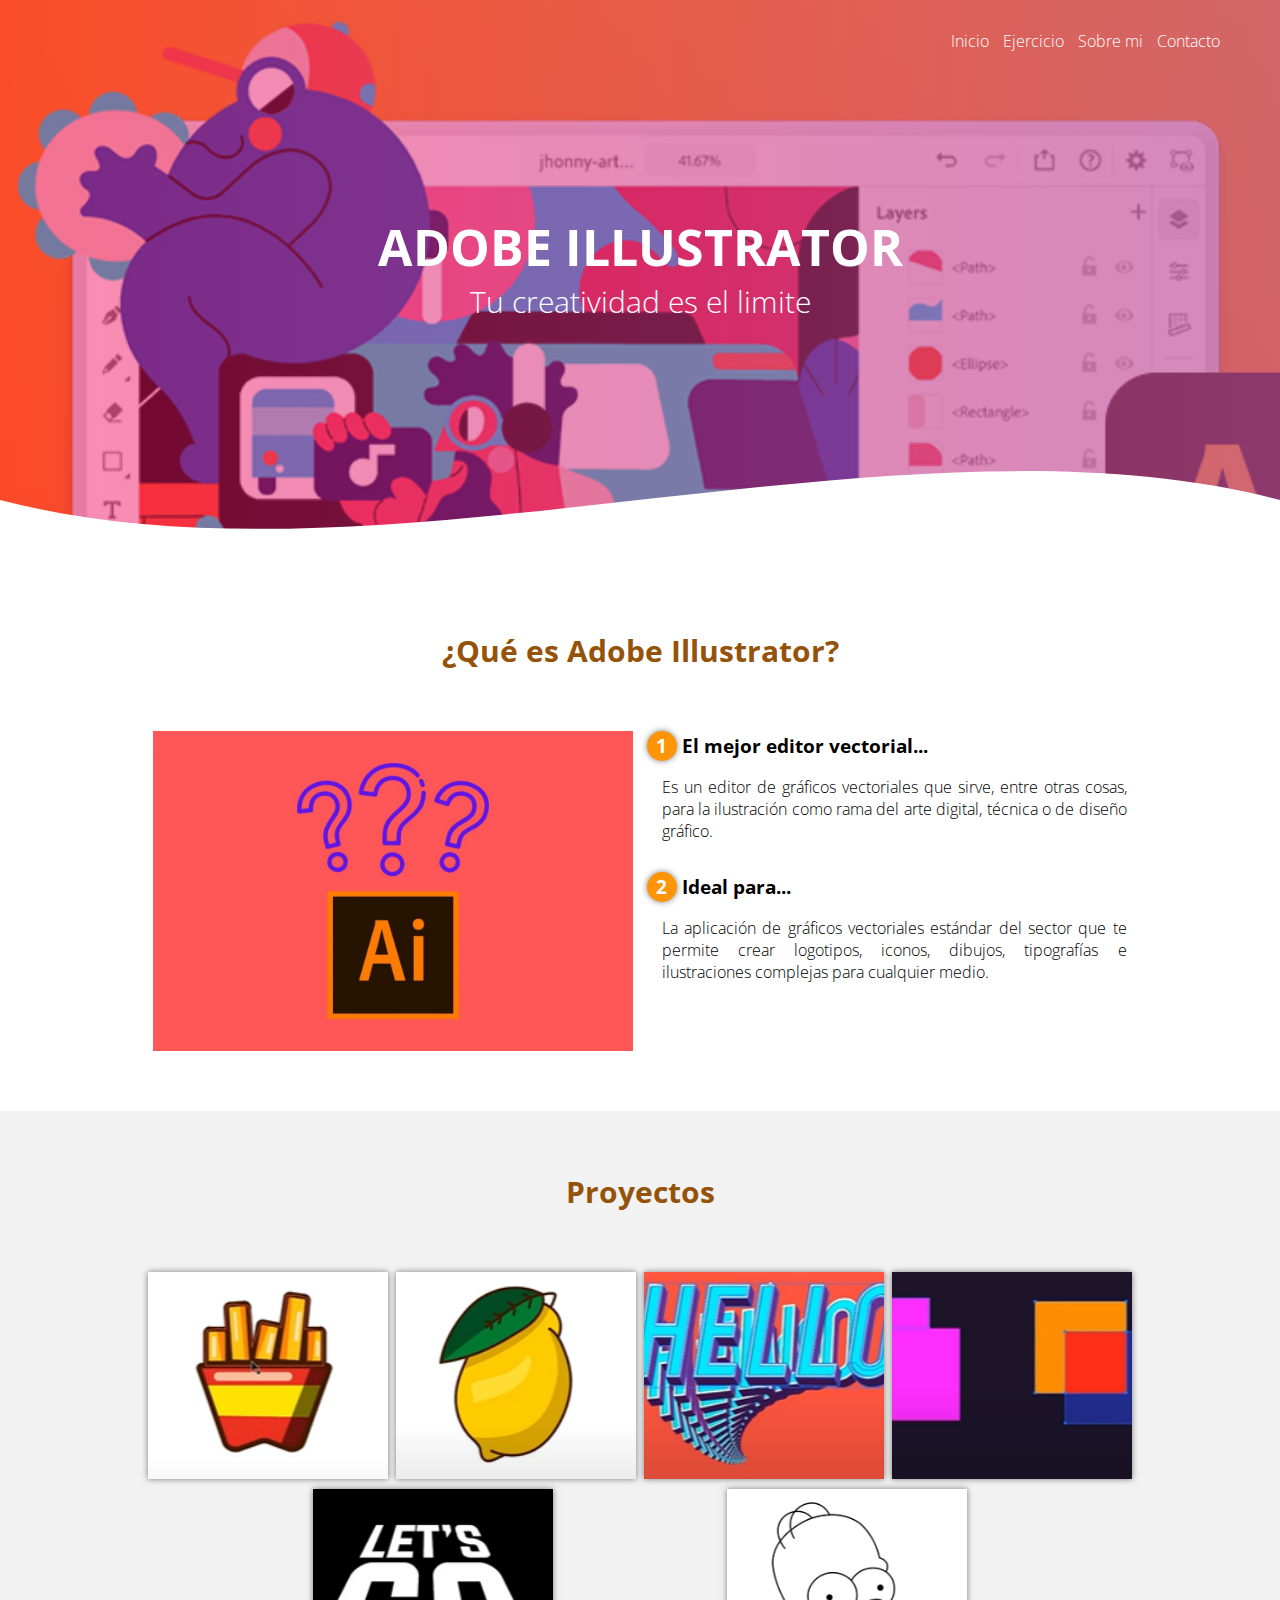
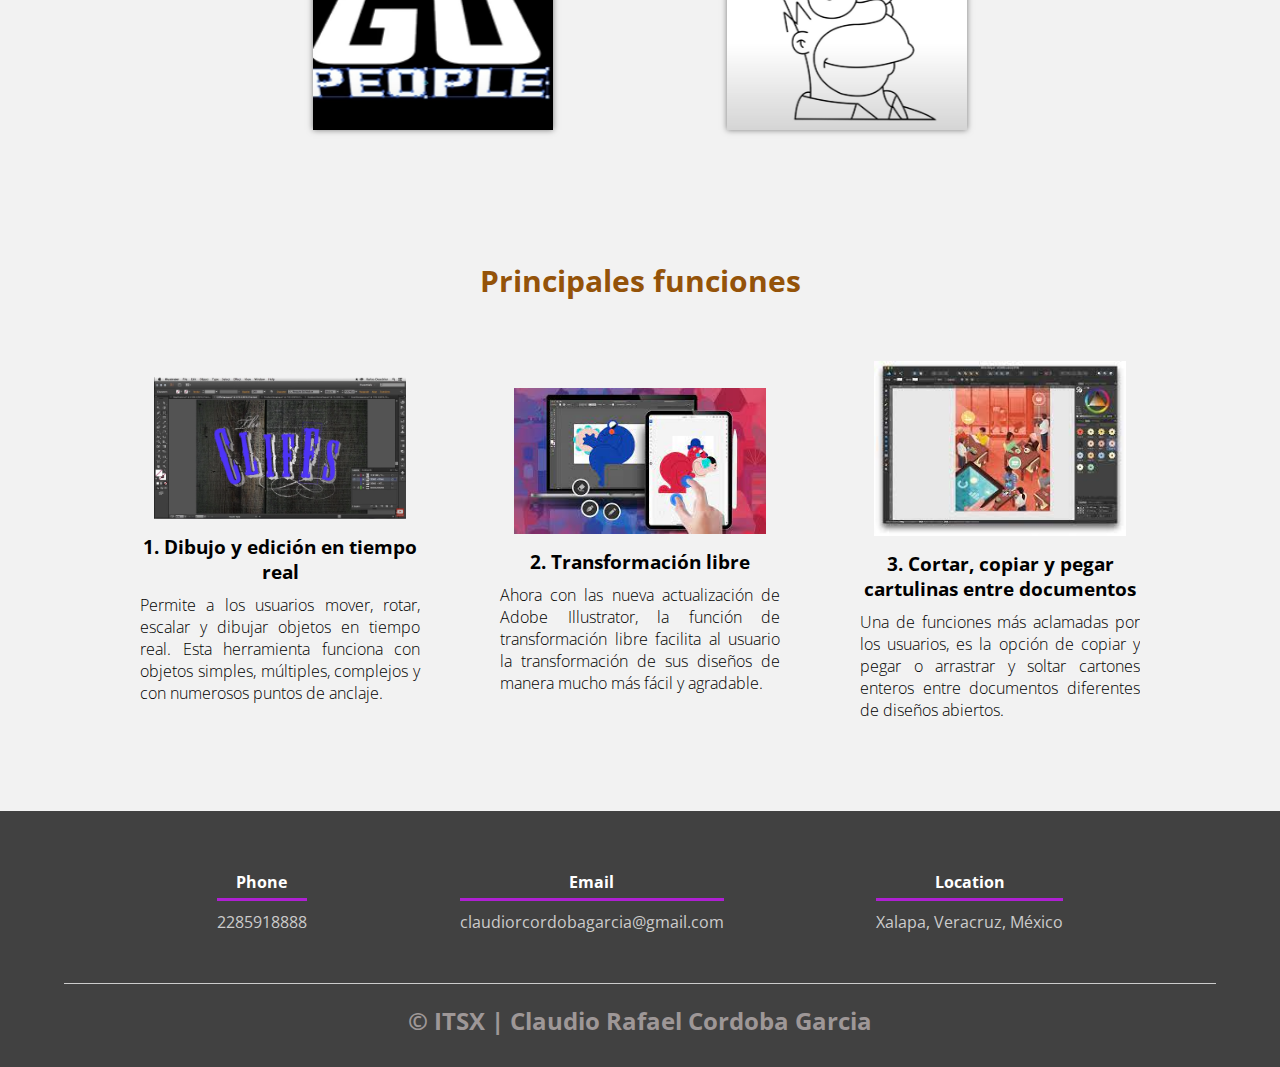
<file: PAGINA WEB/index.html>
<!-- VERSION DE HTML (5) -->
<!DOCTYPE html>
<!-- LENGUAJE USADO -->
<html lang="es">
<!-- INICIO DE CABECERA -->
<head>
    <meta charset="UTF-8">
    <meta name="viewport" content="width=device-width, initial-scale=1.0">
    <meta http-equiv="X-UA-Compatible" content="ie=edge">
    <title>Página web</title> <!-- NOMBRE DE LA PESTAÑA-->
    <link rel="shortcut icon" href="img/itsx.png" type="image/x-icon"> <!--ICONO EN LA PAGINA-->
    <link rel="stylesheet" href="css/estilos.css"> <!-- REFERENCIA A LA HOJA DE ESTILOS-->
    <link href="https://fonts.googleapis.com/css?family=Open+Sans:300,400,700,800&display=swap" rel="stylesheet"> <!-- REFERENCIA A LA FUENTE UTILIZADA-->
</head>

<!-- INICIO DE BODY -->
<body>
    <header> 
        <nav> <!-- BARRA DE NAVEGACION-->
            <a href="index.html">Inicio</a>
            <a href="ejercicios.html">Ejercicio</a>
            <a href="https://www.facebook.com/profile.php?id=100008153896256">Sobre mi</a>
            <a href="contacto.html">Contacto</a>
        </nav>
        <section class="textos-header">
            <h1>ADOBE ILLUSTRATOR</h1>
            <h2>Tu creatividad es el limite</h2>
        </section>
        <div class="wave" style="height: 150px; overflow: hidden;"><svg viewBox="0 0 500 150" preserveAspectRatio="none"
                style="height: 100%; width: 100%;">
                <path d="M0.00,49.98 C150.00,150.00 349.20,-50.00 500.00,49.98 L500.00,150.00 L0.00,150.00 Z"
                    style="stroke: none; fill: #fff;"></path>
            </svg></div>
    </header>
    <main>
        <section class="contenedor sobre-nosotros">
            <h2 class="titulo">¿Qué es Adobe Illustrator?</h2>
            <div class="contenedor-sobre-nosotros">
                <img src="img/AD1.jpg" alt="" class="imagen-about-us">
                <div class="contenido-textos">
                    <h3><span>1</span>El mejor editor vectorial...</h3>
                    <p>Es un editor de gráficos vectoriales que sirve, entre otras cosas, para la ilustración como rama del arte digital, 
                        técnica o de diseño gráfico.</p>
                    <h3><span>2</span>Ideal para...</h3>
                    <p> La aplicación de gráficos vectoriales estándar del sector que te permite crear logotipos, iconos, dibujos, tipografías e ilustraciones complejas para cualquier medio.</p>
                </div>
            </div>
        </section>
        <section class="portafolio">
            <div class="contenedor">
                <h2 class="titulo">Proyectos</h2>
                <div class="galeria-port">
                    <div class="imagen-port">
                        <img src="img/p1.png" alt="">
                        <div class="hover-galeria">
                            <img src="img/icono1.png" alt="">
                            <a href="https://www.youtube.com/watch?v=sekxanyTmGM&list=PL1LZ9tjvKzYejzln3MbyBLo1JPdXSExAP&ab_channel=GuillotDise%C3%B1aTutoriales">Descargalo</a>
                        </div>
                    </div>
                    <div class="imagen-port">
                        <img src="img/p2.png" alt="">
                        <div class="hover-galeria">
                            <img src="img/icono1.png" alt="">
                            <a href="https://www.youtube.com/watch?v=NtLW7djA15s&list=PL1LZ9tjvKzYejzln3MbyBLo1JPdXSExAP&index=3&ab_channel=GuillotDise%C3%B1aTutoriales">Descargalo</a>
                        </div>
                    </div>
                    <div class="imagen-port">
                        <img src="img/p3.png" alt="">
                        <div class="hover-galeria">
                            <img src="img/icono1.png" alt="">
                            <a href="https://www.youtube.com/watch?v=a1yAfoKNXxU&list=PL1LZ9tjvKzYejzln3MbyBLo1JPdXSExAP&index=4&ab_channel=GuillotDise%C3%B1aTutoriales">Descargalo</a>
                        </div>
                    </div>
                    <div class="imagen-port">
                        <img src="img/p4.png" alt="">
                        <div class="hover-galeria">
                            <img src="img/icono1.png" alt="">
                            <a href="https://www.youtube.com/watch?v=6tZU5ayamcM&list=PL1LZ9tjvKzYejzln3MbyBLo1JPdXSExAP&index=5&ab_channel=GuillotDise%C3%B1aTutoriales">Descargalo</a>
                        </div>
                    </div>
                    <div class="imagen-port">
                        <img src="img/p5.png" alt="">
                        <div class="hover-galeria">
                            <img src="img/icono1.png" alt="">
                            <a href="https://www.youtube.com/watch?v=YPsPMqHnUcE&list=PL1LZ9tjvKzYejzln3MbyBLo1JPdXSExAP&index=6&ab_channel=GuillotDise%C3%B1aTutoriales">Descargalo</a>
                        </div>
                    </div>
                    <div class="imagen-port">
                        <img src="img/p6.png" alt="">
                        <div class="hover-galeria">
                            <img src="img/icono1.png" alt="">
                            <a href="https://www.youtube.com/watch?v=0Fbg30buAjc&list=PL1LZ9tjvKzYejzln3MbyBLo1JPdXSExAP&index=7&ab_channel=GuillotDise%C3%B1aTutoriales">Descargalo</a>
                        </div>
                    </div>
                    
                </div>
            </div>
        </section>
        <section class="about-services">
            <div class="contenedor">
                <h2 class="titulo">Principales funciones</h2>
                <div class="servicio-cont">
                    <div class="servicio-ind">
                        <img src="img/s1.png" alt="">
                        <h3>1.   Dibujo y edición en tiempo real</h3>
                        <p>Permite a los usuarios mover, rotar, escalar y dibujar objetos en tiempo real. Esta herramienta funciona con objetos simples, múltiples, complejos y con numerosos puntos de anclaje.</p>
                    </div>
                    <div class="servicio-ind">
                        <img src="img/s2.jpeg" alt="">
                        <h3>2.   Transformación libre</h3>
                        <p>Ahora con las nueva actualización de Adobe Illustrator, la función de transformación libre facilita al usuario la transformación de sus diseños de manera mucho más fácil y agradable.</p>
                    </div>
                    <div class="servicio-ind">
                        <img src="img/s3.jpeg" alt="">
                        <h3>3. Cortar, copiar y pegar cartulinas entre documentos</h3>
                        <p>Una de funciones más aclamadas por los usuarios, es la opción de copiar y pegar o arrastrar y soltar cartones enteros entre documentos diferentes de diseños abiertos.</p>
                    </div>
                </div>
            </div>
        </section>
        
    </main>
    <footer>
        <div class="contenedor-footer">
            <div class="content-foo">
                <h4>Phone</h4>
                <p>2285918888</p>
            </div>
            <div class="content-foo">
                <h4>Email</h4>
                <p>claudiorcordobagarcia@gmail.com</p>
            </div>
            <div class="content-foo">
                <h4>Location</h4>
                <p>Xalapa, Veracruz, México</p>
            </div>
        </div>
        <h2 class="titulo-final">&copy; ITSX | Claudio Rafael Cordoba Garcia</h2>
    </footer>
</body>

</html>
</file>
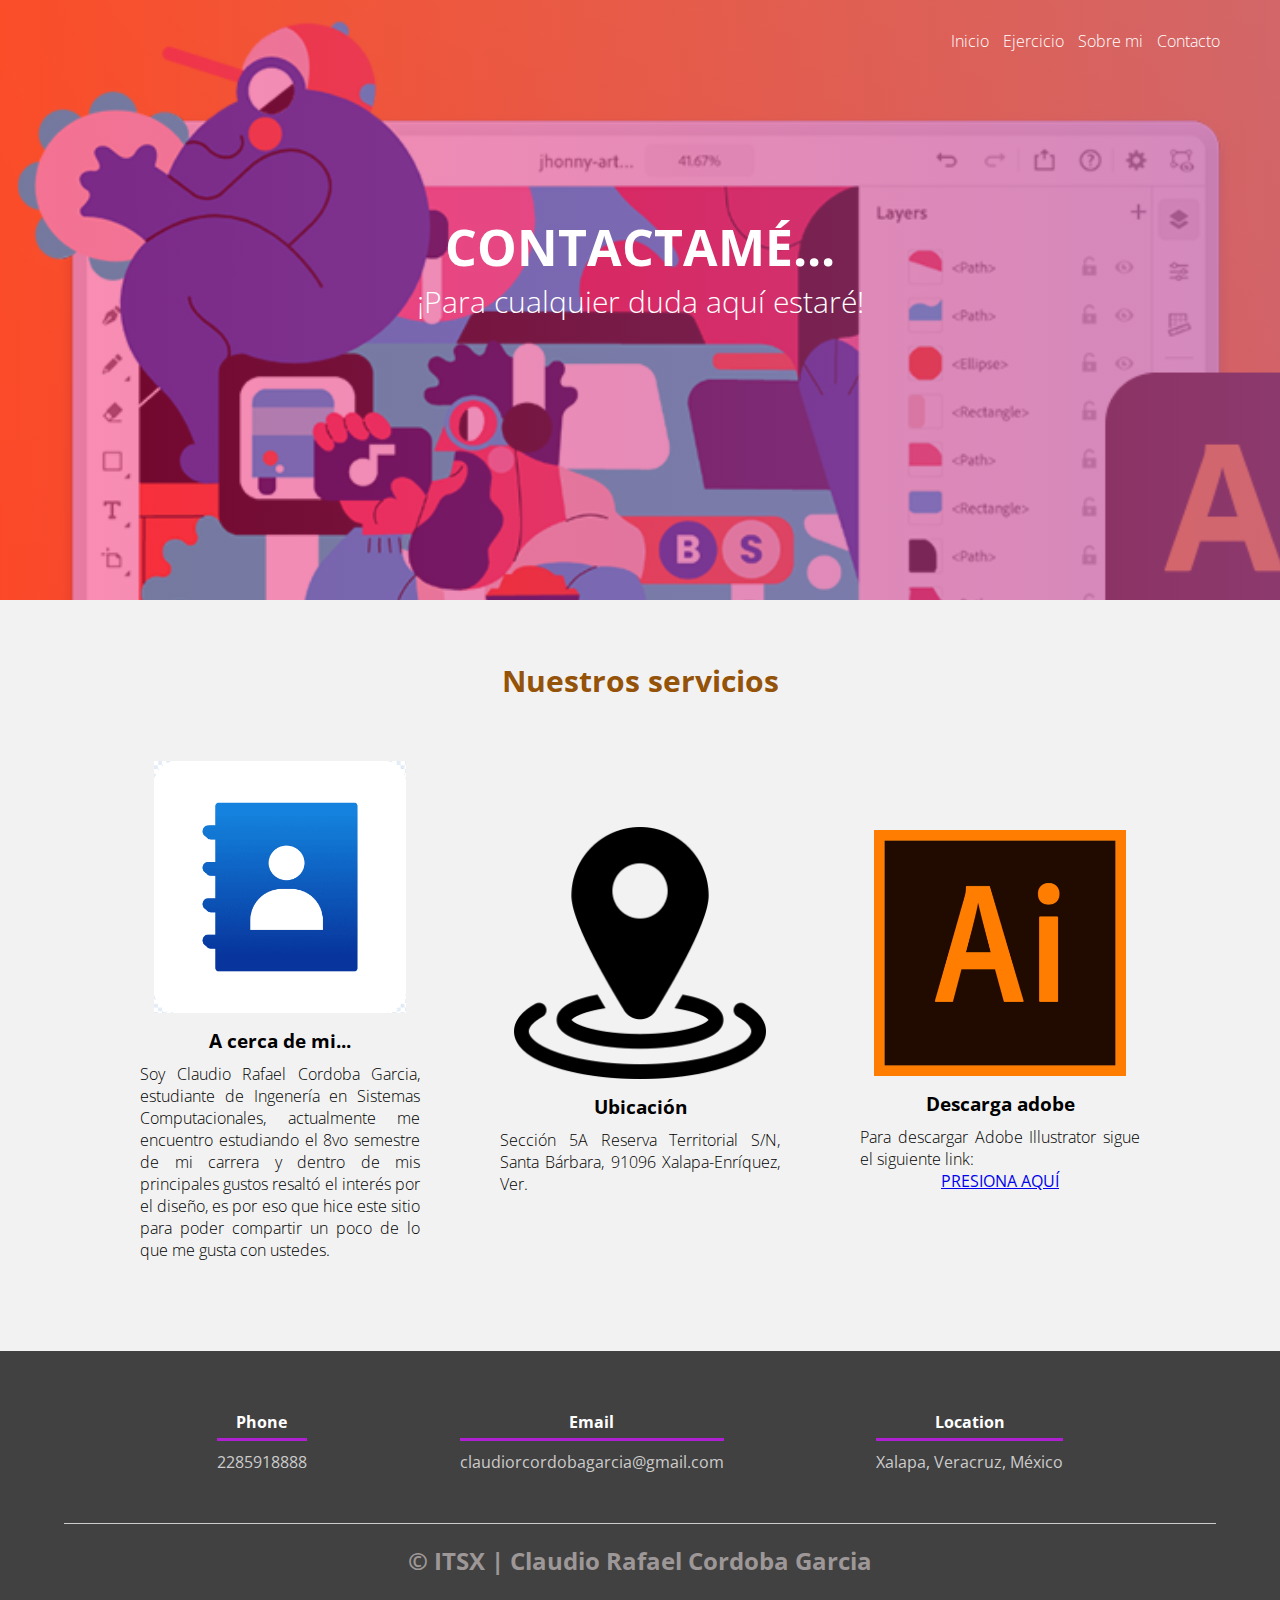
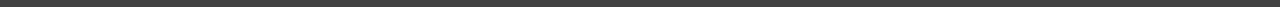
<file: PAGINA WEB/contacto.html>
<!-- VERSION DE HTML (5) -->
<!DOCTYPE html>
<!-- LENGUAJE USADO -->
<html lang="es">
<!-- INICIO DE CABECERA -->
<head>
    <meta charset="UTF-8">
    <meta name="viewport" content="width=device-width, initial-scale=1.0">
    <meta http-equiv="X-UA-Compatible" content="ie=edge">
    <title>Contacto</title> <!-- NOMBRE DE LA PESTAÑA-->
    <link rel="shortcut icon" href="img/itsx.png" type="image/x-icon"> <!--ICONO EN LA PAGINA-->
    <link rel="stylesheet" href="css/estilos.css"> <!-- REFERENCIA A LA HOJA DE ESTILOS-->
    <link href="https://fonts.googleapis.com/css?family=Open+Sans:300,400,700,800&display=swap" rel="stylesheet"> <!-- REFERENCIA A LA FUENTE UTILIZADA-->
</head>

<!-- INICIO DE BODY -->
<body>
    <header> 
        <nav> <!-- BARRA DE NAVEGACION-->
            <a href="index.html">Inicio</a>
            <a href="ejercicios.html">Ejercicio</a>
            <a href="https://www.facebook.com/profile.php?id=100008153896256">Sobre mi</a>
            <a href="contacto.html">Contacto</a>
        </nav>
        <section class="textos-header">
            
            <h1>CONTACTAMÉ...</h1>
            <h2>¡Para cualquier duda aquí estaré!</h2>
        </section>
        
        </header>
        
        
        <main>
            <section class="about-services">
                <div class="contenedor">
                    <h2 class="titulo">Nuestros servicios</h2>
                    <div class="servicio-cont">
                        <div class="servicio-ind">
                            <img src="img/c1.png" alt="">
                            <h3>A cerca de mi...</h3>
                            <p>Soy Claudio Rafael Cordoba Garcia, estudiante de Ingenería en Sistemas Computacionales, actualmente me encuentro estudiando el 8vo semestre de mi carrera y dentro de mis principales gustos resaltó el interés por el diseño, es por eso que hice este sitio para poder compartir un poco de lo que me gusta con ustedes.</p>
                        </div>
                        <div class="servicio-ind">
                            <img src="img/c2.png" alt="">
                            <h3>Ubicación</h3>
                            <p>Sección 5A Reserva Territorial S/N, Santa Bárbara, 91096 Xalapa-Enríquez, Ver.</p>
                        </div>
                        <div class="servicio-ind">
                            <img src="img/c3.png" alt="">
                            <h3>Descarga adobe</h3>
                            <p>Para descargar Adobe Illustrator sigue el siguiente link: </p>
                            <a href = "https://www.adobe.com/mx/products/illustrator/free-trial-download.html"> PRESIONA AQUÍ</a>
                        </div>
                    </div>
                </div>
            </section>

        </main>
    
    <footer>
        <div class="contenedor-footer">
            <div class="content-foo">
                <h4>Phone</h4>
                <p>2285918888</p>
            </div>
            <div class="content-foo">
                <h4>Email</h4>
                <p>claudiorcordobagarcia@gmail.com</p>
            </div>
            <div class="content-foo">
                <h4>Location</h4>
                <p>Xalapa, Veracruz, México</p>
            </div>
        </div>
        <h2 class="titulo-final">&copy; ITSX | Claudio Rafael Cordoba Garcia</h2>
    </footer>
</body>

</html>
</file>
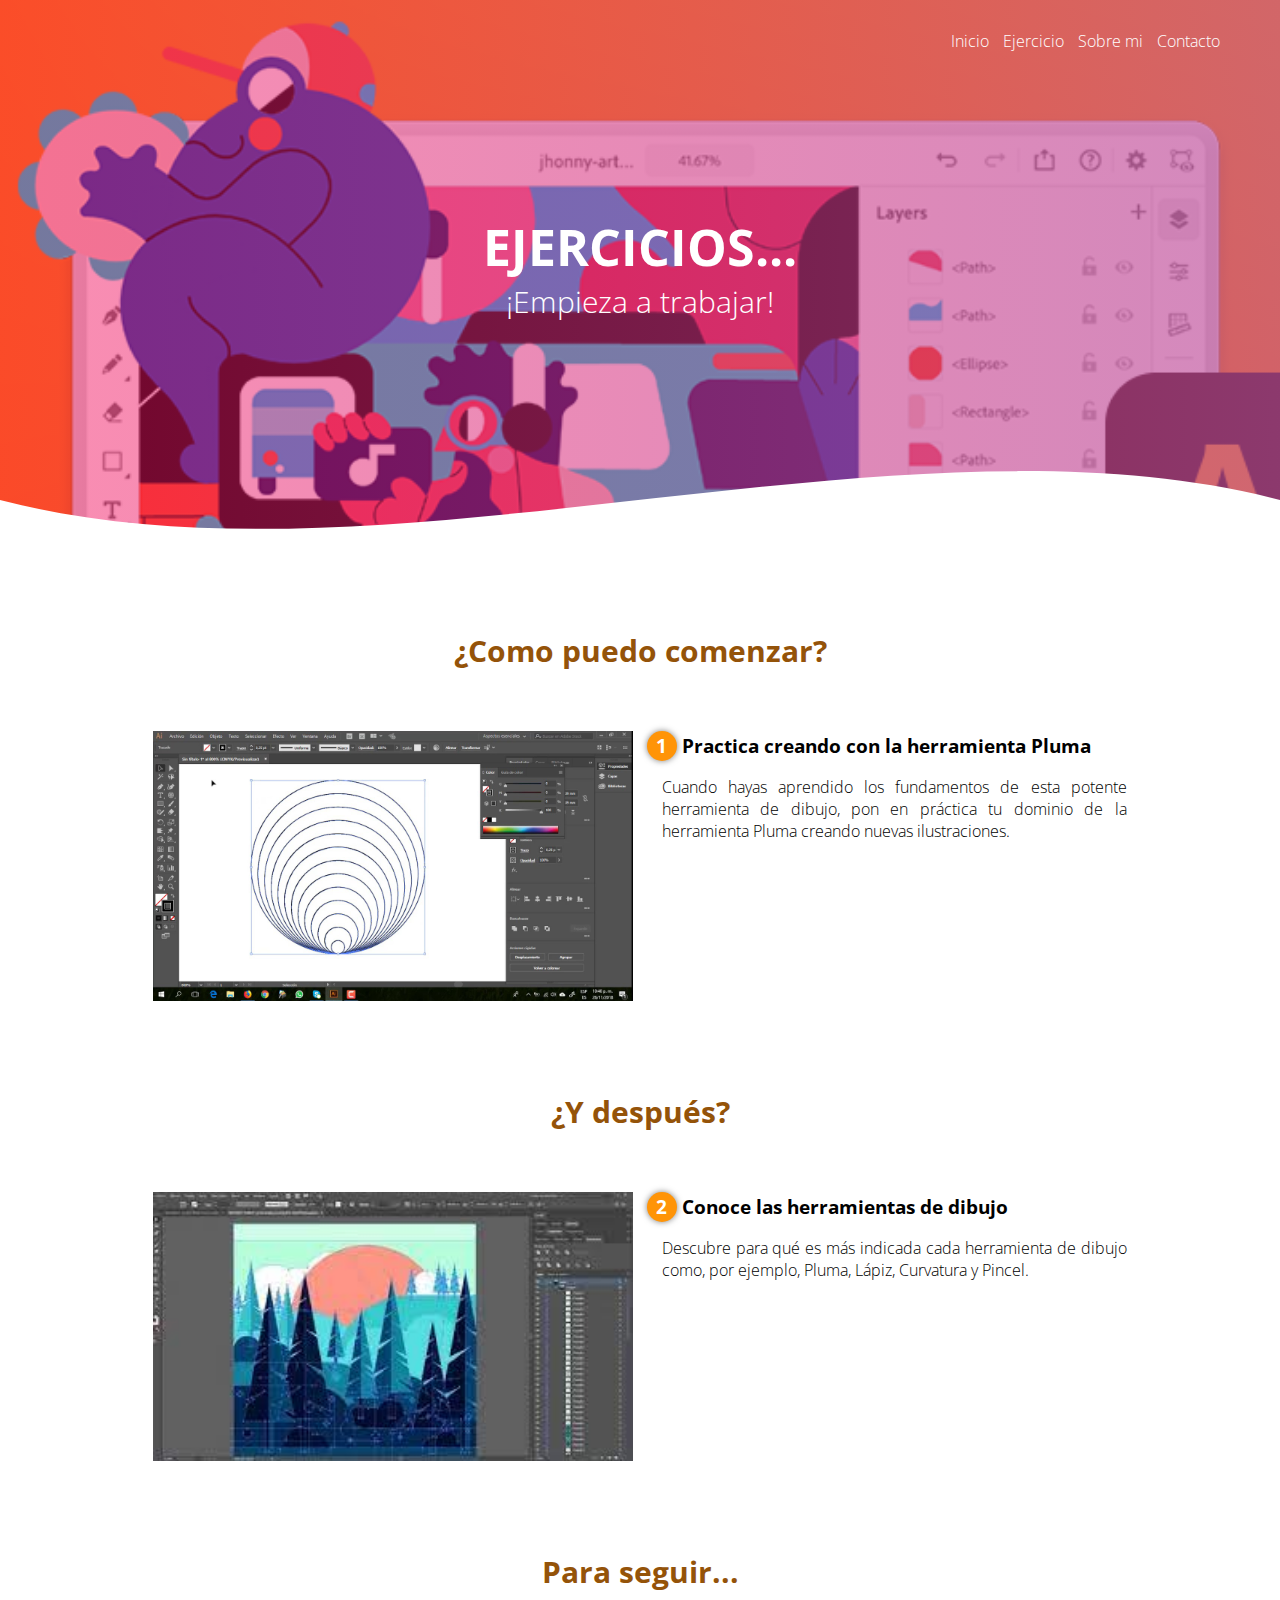
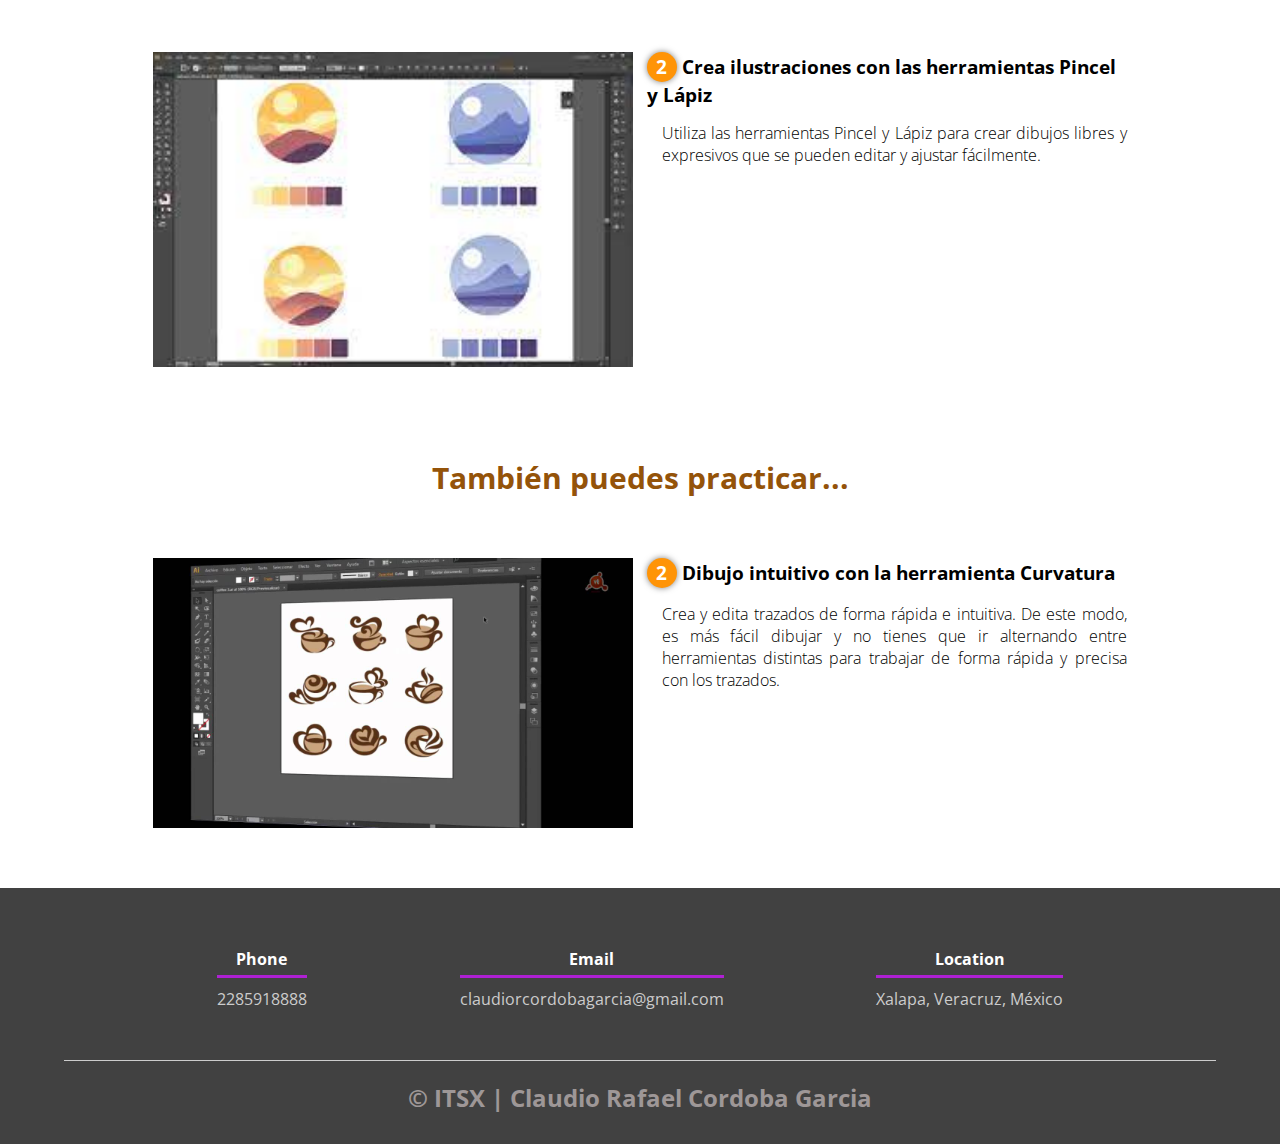
<file: PAGINA WEB/ejercicios.html>
<!-- VERSION DE HTML (5) -->
<!DOCTYPE html>
<!-- LENGUAJE USADO -->
<html lang="es">
<!-- INICIO DE CABECERA -->
<head>
    <meta charset="UTF-8">
    <meta name="viewport" content="width=device-width, initial-scale=1.0">
    <meta http-equiv="X-UA-Compatible" content="ie=edge">
    <title>Ejercios</title> <!-- NOMBRE DE LA PESTAÑA-->
    <link rel="shortcut icon" href="img/itsx.png" type="image/x-icon"> <!--ICONO EN LA PAGINA-->
    <link rel="stylesheet" href="css/estilos.css"> <!-- REFERENCIA A LA HOJA DE ESTILOS-->
    <link href="https://fonts.googleapis.com/css?family=Open+Sans:300,400,700,800&display=swap" rel="stylesheet"> <!-- REFERENCIA A LA FUENTE UTILIZADA-->
</head>

<!-- INICIO DE BODY -->
<body>
    <header> 
        <nav> <!-- BARRA DE NAVEGACION-->
            <a href="index.html">Inicio</a>
            <a href="ejercicios.html">Ejercicio</a>
            <a href="https://www.facebook.com/profile.php?id=100008153896256">Sobre mi</a>
            <a href="contacto.html">Contacto</a>
        </nav>
        <section class="textos-header">
            
            <h1>EJERCICIOS...</h1>
            <h2>¡Empieza a trabajar!</h2>
        </section>
        <div class="wave" style="height: 150px; overflow: hidden;"><svg viewBox="0 0 500 150" preserveAspectRatio="none"
                style="height: 100%; width: 100%;">
                <path d="M0.00,49.98 C150.00,150.00 349.20,-50.00 500.00,49.98 L500.00,150.00 L0.00,150.00 Z"
                    style="stroke: none; fill: #fff;"></path>
            </svg></div>
    </header>
    <main>
        <section class="contenedor sobre-nosotros">
            <h2 class="titulo">¿Como puedo comenzar?</h2>
            <div class="contenedor-sobre-nosotros">
                <img src="img/e1.jpg" alt="" class="imagen-about-us">
                <div class="contenido-textos">
                    <h3><span>1</span>Practica creando con la herramienta Pluma</h3>
                    <p>Cuando hayas aprendido los fundamentos de esta potente herramienta de dibujo, pon en práctica tu dominio de la herramienta Pluma creando nuevas ilustraciones.</p>
                    
                </div>
            </div>
        </section>

        <section class="contenedor sobre-nosotros">
            <h2 class="titulo">¿Y después?</h2>
            <div class="contenedor-sobre-nosotros">
                <img src="img/e2.jpeg" alt="" class="imagen-about-us">
                <div class="contenido-textos">
                    <h3><span>2</span>Conoce las herramientas de dibujo</h3>
                    <p>Descubre para qué es más indicada cada herramienta de dibujo como, por ejemplo, Pluma, Lápiz, Curvatura y Pincel.</p>
                    
                </div>
            </div>
        </section>

        <section class="contenedor sobre-nosotros">
            <h2 class="titulo">Para seguir...</h2>
            <div class="contenedor-sobre-nosotros">
                <img src="img/e3.jpeg" alt="" class="imagen-about-us">
                <div class="contenido-textos">
                    <h3><span>2</span>Crea ilustraciones con las herramientas Pincel y Lápiz</h3>
                    <p>Utiliza las herramientas Pincel y Lápiz para crear dibujos libres y expresivos que se pueden editar y ajustar fácilmente.</p>
                </div>
            </div>
        </section>
        
        <section class="contenedor sobre-nosotros">
            <h2 class="titulo">También puedes practicar...</h2>
            <div class="contenedor-sobre-nosotros">
                <img src="img/e4.jpg" alt="" class="imagen-about-us">
                <div class="contenido-textos">
                    <h3><span>2</span>Dibujo intuitivo con la herramienta Curvatura</h3>
                    <p>Crea y edita trazados de forma rápida e intuitiva. De este modo, es más fácil dibujar y no tienes que ir alternando entre herramientas distintas para trabajar de forma rápida y precisa con los trazados.</p>
                </div>
            </div>
        </section>
        
        
        
    </main>
    <footer>
        <div class="contenedor-footer">
            <div class="content-foo">
                <h4>Phone</h4>
                <p>2285918888</p>
            </div>
            <div class="content-foo">
                <h4>Email</h4>
                <p>claudiorcordobagarcia@gmail.com</p>
            </div>
            <div class="content-foo">
                <h4>Location</h4>
                <p>Xalapa, Veracruz, México</p>
            </div>
        </div>
        <h2 class="titulo-final">&copy; ITSX | Claudio Rafael Cordoba Garcia</h2>
    </footer>
</body>

</html>
</file>
<file: PAGINA WEB/css/estilos.css>
* {
    margin: 0;
    padding: 0;
    box-sizing: border-box;
}

body {
    font-family: 'open sans';
}

.contenedor {
    padding: 60px 0;
    width: 90%;
    max-width: 1000px;
    margin: auto;
    overflow: hidden;
}

.titulo {
    color: #945309;
    font-size: 30px;
    text-align: center;
    margin-bottom: 60px;
}

/* Header */

header {
    width: 100%;
    height: 600px;
    background: #bc4e9c;
    /* fallback for old browsers */
    background: -webkit-linear-gradient(to right, hsla(340, 95%, 50%, 0.459), hsla(317, 45%, 52%, 0.664)), url(../img/portada.png);
    /* Chrome 10-25, Safari 5.1-6 */
    background: linear-gradient(to right, hsla(340, 95%, 50%, 0.459), hsla(317, 45%, 52%, 0.664)), url(../img/portada.png);
    /* W3C, IE 10+/ Edge, Firefox 16+, Chrome 26+, Opera 12+, Safari 7+ */
    background-size: cover;
    background-attachment: fixed;
    position: relative;
}

nav{
    text-align: right;
    padding: 30px 50px 0 0;
}

nav > a{
    color:#fff;
    font-weight: 300;
    text-decoration: none;
    margin-right: 10px;
}

nav > a:hover{
    text-decoration: underline;
}

header .textos-header{
    display: flex;
    height: 430px;
    width: 100%;
    align-items: center;
    justify-content: center;
    flex-direction: column;
    text-align: center;
}

.textos-header h1{
    font-size: 50px;
    color:#fff;
}

.textos-header h2{
    font-size: 30px;
    font-weight: 300;
    color:#fff;
}

.wave{
    position: absolute;
    bottom: 0;
    width: 100%;
}

/* About us */

main .sobre-nosotros{
    padding: 30px 0 60px 0;
}
.contenedor-sobre-nosotros{
    display: flex;
    justify-content: space-evenly;
}

.imagen-about-us{
    width: 48%;
}

.sobre-nosotros .contenido-textos{
    width: 48%;
}

.contenido-textos h3{
    margin-bottom: 15px;
}

.contenido-textos h3 span{
    background: #ff9407;
    color: #fff;
    border-radius: 50%;
    display: inline-block;
    text-align: center;
    width: 30px;
    height: 30px;
    padding: 2px;
    box-shadow: 0 0 6px 0 rgba(0, 0, 0, .5);
    margin-right: 5px;
}

.contenido-textos p{
    padding: 0px 0px 30px 15px;
    font-weight: 300;
    text-align: justify;
}

/* Galeria */


.portafolio{
    background: #f2f2f2;
}

.galeria-port{
    display: flex;
    justify-content: space-evenly;
    flex-wrap: wrap;
}

.imagen-port{
    width: 24%;
    margin-bottom: 10px;
    overflow: hidden;
    position: relative;
    cursor: pointer;
    box-shadow: 0 0 6px 0 rgba(0, 0, 0, .5);
}

.imagen-port > img{
    width: 100%;
    height: 100%;
    object-fit: cover;
    display: block;
}

.hover-galeria{
    position: absolute;
    width: 100%;
    height: 100%;
    top: 0;
    transform: scale(0);
    background: hsla(273,91%,27%, 0.7);
    transition: transform .5s;
    display: flex;
    justify-content: center;
    align-items: center;
    flex-direction: column;
}

.hover-galeria img{
    width: 50px;
}

.hover-galeria p{
    color: #fff;
}

.imagen-port:hover .hover-galeria{
    transform: scale(1);
}

/* Clients */

.cards{
    display: flex;
    justify-content: space-evenly;
}

.cards .card{
    background: #4d0686;
    display: flex;
    width: 46%;
    height: 200px;
    align-items: center;
    justify-content: space-evenly;
    border-radius: 5px;
    box-shadow: 0 0 6px 0 rgba(0, 0, 0, 0.6);
}

.cards .card img{
    width: 100px;
    height: 100px;
    object-fit: cover;
    border: 3px solid #fff;
    border-radius: 50%;
    display: block;
}

.cards .card > .contenido-texto-card{
    width: 60%;
    color: #fff;
}

.cards .card > .contenido-texto-card p{
    font-weight: 300;
    padding-top: 5px;
}

/*  Our team */

.about-services{
    background: #f2f2f2;
    padding-bottom: 30px;
}


.servicio-cont{
    display:flex;
    justify-content: space-between;
    align-items: center;
}

.servicio-ind{
    width: 28%;
    text-align: center;
}

.servicio-ind img{
    width: 90%;
}

.servicio-ind h3{
    margin: 10px 0;
}

.servicio-ind p{
    font-weight: 300;
    text-align: justify;
}

/* footer */

footer{
    background: #414141;
    padding: 60px 0 30px 0;
    margin: auto;
    overflow: hidden;
}

.contenedor-footer{
    display: flex;
    width: 90%;
    justify-content: space-evenly;
    margin: auto;
    padding-bottom: 50px;
    border-bottom: 1px solid #ccc;
}

.content-foo{
    text-align: center;
}

.content-foo h4{
    color: #fff;
    border-bottom: 3px solid #af20d3;
    padding-bottom: 5px;
    margin-bottom: 10px;
}

.content-foo p{
    color: #ccc;
}

.titulo-final{
    text-align: center;
    font-size: 24px;
    margin: 20px 0 0 0;
    color: #9e9797;
}

@media screen and (max-width:900px){
    header{
        background-position: center;
    }

    .contenedor-sobre-nosotros{
        flex-direction: column;
        justify-content: center;
        align-items: center;
    }

    .sobre-nosotros .contenido-textos{
        width: 90%;
    }

    .imagen-about-us{
        width: 90%;
    }

    /* Galeria */

    .imagen-port{
        width: 44%;
    }

    /* Clientes */

    .cards{
        flex-direction: column;
        justify-content: center;
        align-items: center;
    }

    .cards .card{
        width: 90%;
    }

    .cards .card:first-child{
        margin-bottom: 30px;
    }

    /* servicios */

    .servicio-cont{
        justify-content: center;
        flex-direction: column;
    }

    .servicio-ind{
        width: 100%;
        text-align: center;
    }

    .servicio-ind:nth-child(1), .servicio-ind:nth-child(2){
        margin-bottom: 60px;
    }

    .servicio-ind img{
        width: 90%;
    }
}

@media screen and (max-width:500px){
    nav{
        text-align: center;
        padding: 30px 0 0 0;
    }

    nav > a{
        margin-right: 5px;
    }

    .textos-header h1{
        font-size: 35px;
    }

    .textos-header h2{
        font-size: 20px;
    }

    /* ABOUT US */

    .imagen-about-us{
        margin-bottom: 60px;
        width: 99%;
    }

    .sobre-nosotros .contenido-textos{
        width: 95%;
    }

    /* Galeria */

    .imagen-port{
        width: 95%;
    }

    /* Clients */

    .cards .card{
        height: 450px;
        display: flex;
        flex-direction: column;
        align-items: center;
    }

    .cards .card img{
        width: 90px;
        height: 90px;
    }

    /* Footer */

    .contenedor-footer{
        flex-direction: column;
        border: none;
    }

    .content-foo{
        margin-bottom: 20px;
        text-align: center;
    }

    .content-foo h4{
        border: none;
    }

    .content-foo p{
        color: #ccc;
        border-bottom: 1px solid #f2f2f2;
        padding-bottom: 20px;
    }

    .titulo-final{
        font-size: 20px;
    }
}
</file>
